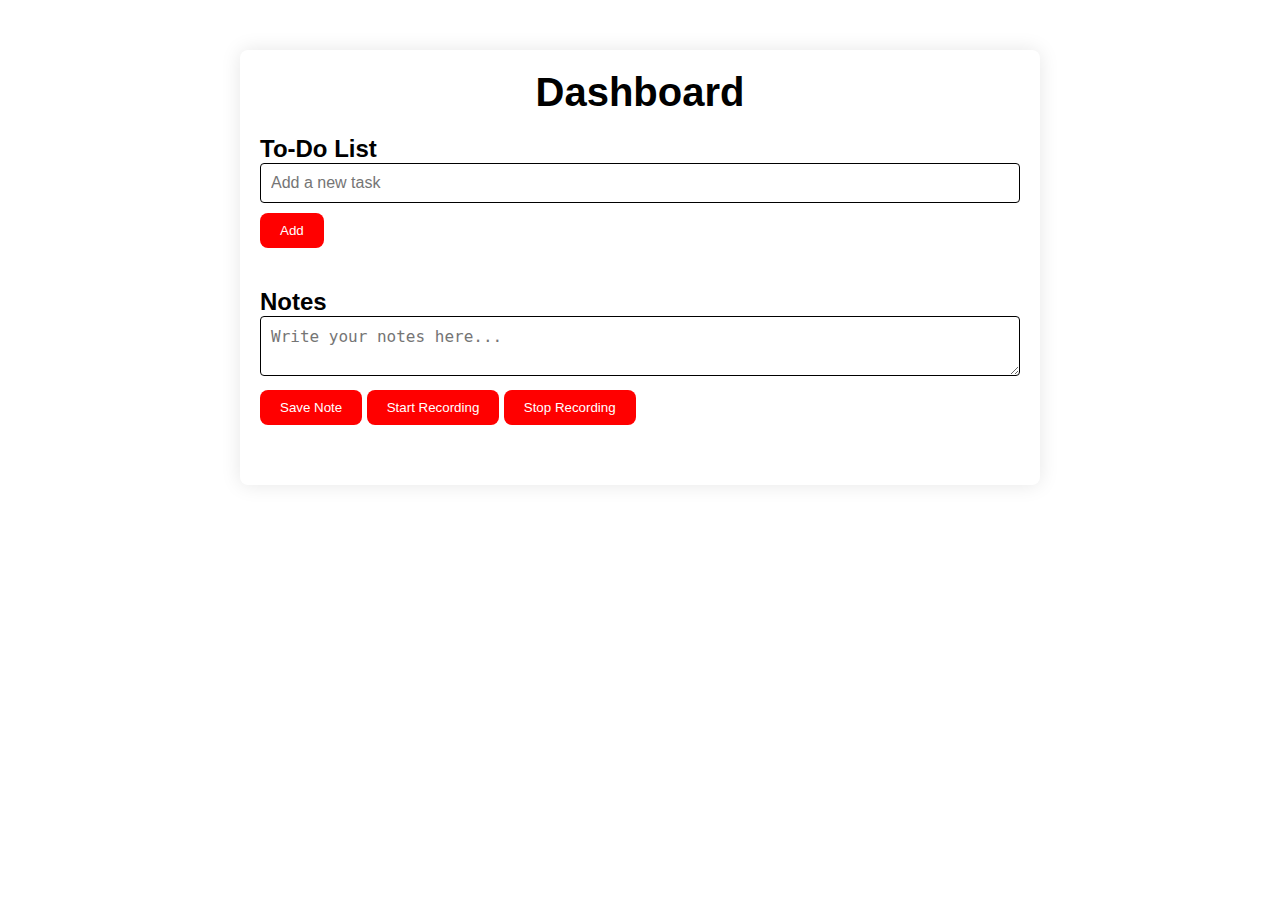
<file: dashboard.html>
<!DOCTYPE html>
<html lang="en">
<head>
    <meta charset="UTF-8">
    <meta name="viewport" content="width=device-width, initial-scale=1.0">
    <title>Dashboard</title>
    <link rel="stylesheet" href="dashboard.css">
</head>
<body>
    <div class="container">
        <h1>Dashboard</h1>
        
        <!-- To-Do List -->
        <section class="todo-section">
            <h2>To-Do List</h2>
            <input type="text" id="todo-input" placeholder="Add a new task" />
            <button onclick="addTodo()">Add</button>
            <ul id="todo-list"></ul>
        </section>
        
        <!-- Notes Section -->
        <section class="notes-section">
            <h2>Notes</h2>
            <textarea id="notes-input" placeholder="Write your notes here..."></textarea>
            <button onclick="saveNote()">Save Note</button>
            <button id="start-recording" onclick="startRecording()">Start Recording</button>
            <button id="stop-recording" onclick="stopRecording()">Stop Recording</button>
            <div id="notes-list"></div>
        </section>
    </div>
    
    <script src="script.js"></script>
</body>
</html>
</file>
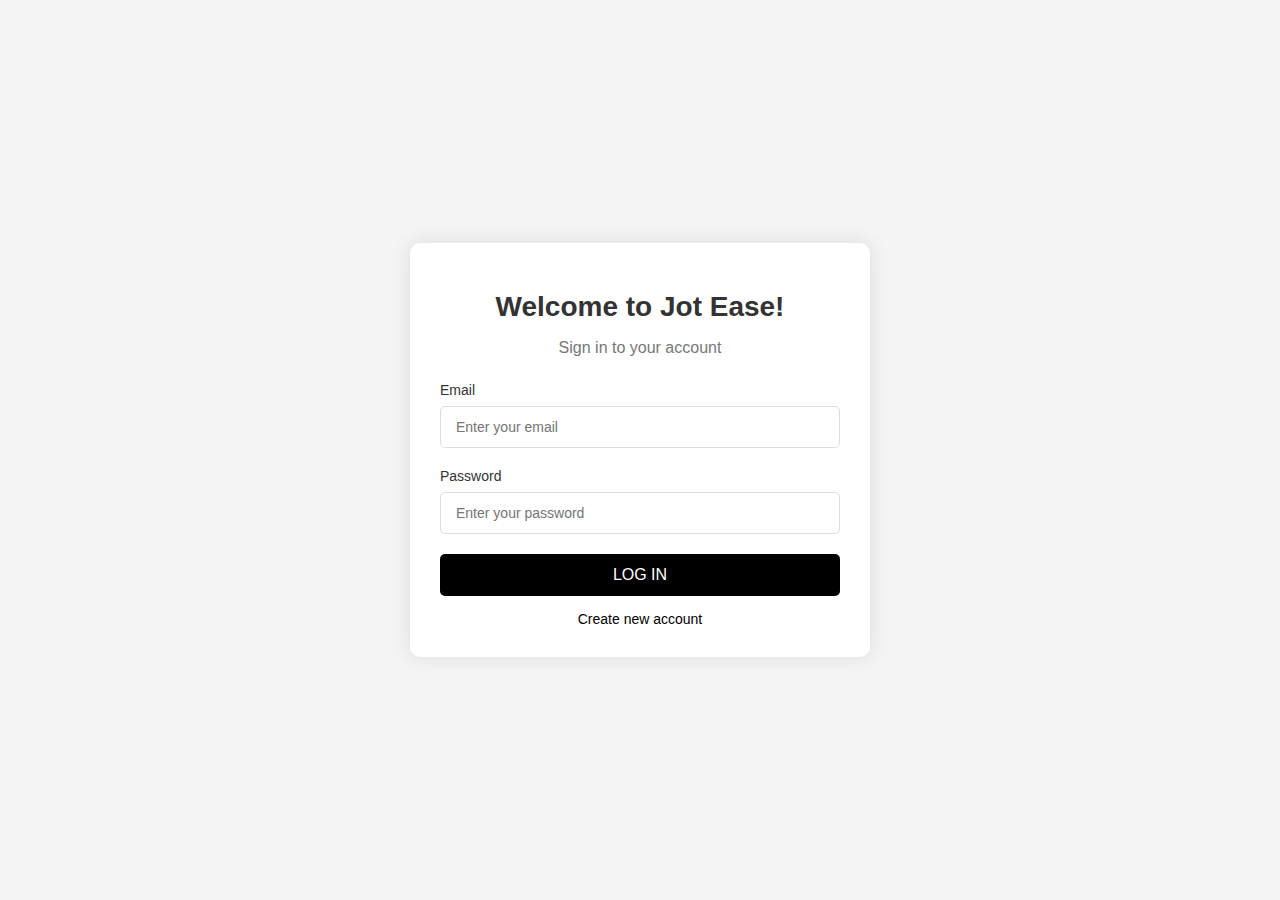
<file: login.html>
<!DOCTYPE html>
<html lang="en">
<head>
    <meta charset="UTF-8">
    <meta name="viewport" content="width=device-width, initial-scale=1.0">
    <title>Login to Jot Ease</title>
    <link rel="stylesheet" href="login.css"> <!-- Link to your CSS file -->
</head>
<body>
    <div class="login-container">
        <h1>Welcome to Jot Ease!</h1>
        <p>Sign in to your account</p>
        <form id="loginForm">
            <label for="email">Email</label>
            <input type="email" id="email" name="email" required placeholder="Enter your email">

            <label for="password">Password</label>
            <div class="password-container">
                <input type="password" id="password" name="password" required placeholder="Enter your password">
            </div>

            <button type="submit" id="loginBtn">LOG IN</button>
        </form>
        <div class="extra-links">
            <a href="signup.html">Create new account</a> <!-- Redirects to signup page -->
        </div>
    </div>

    <script src="script.js"></script> <!-- Link to your JavaScript file -->
</body>
</html>
</file>
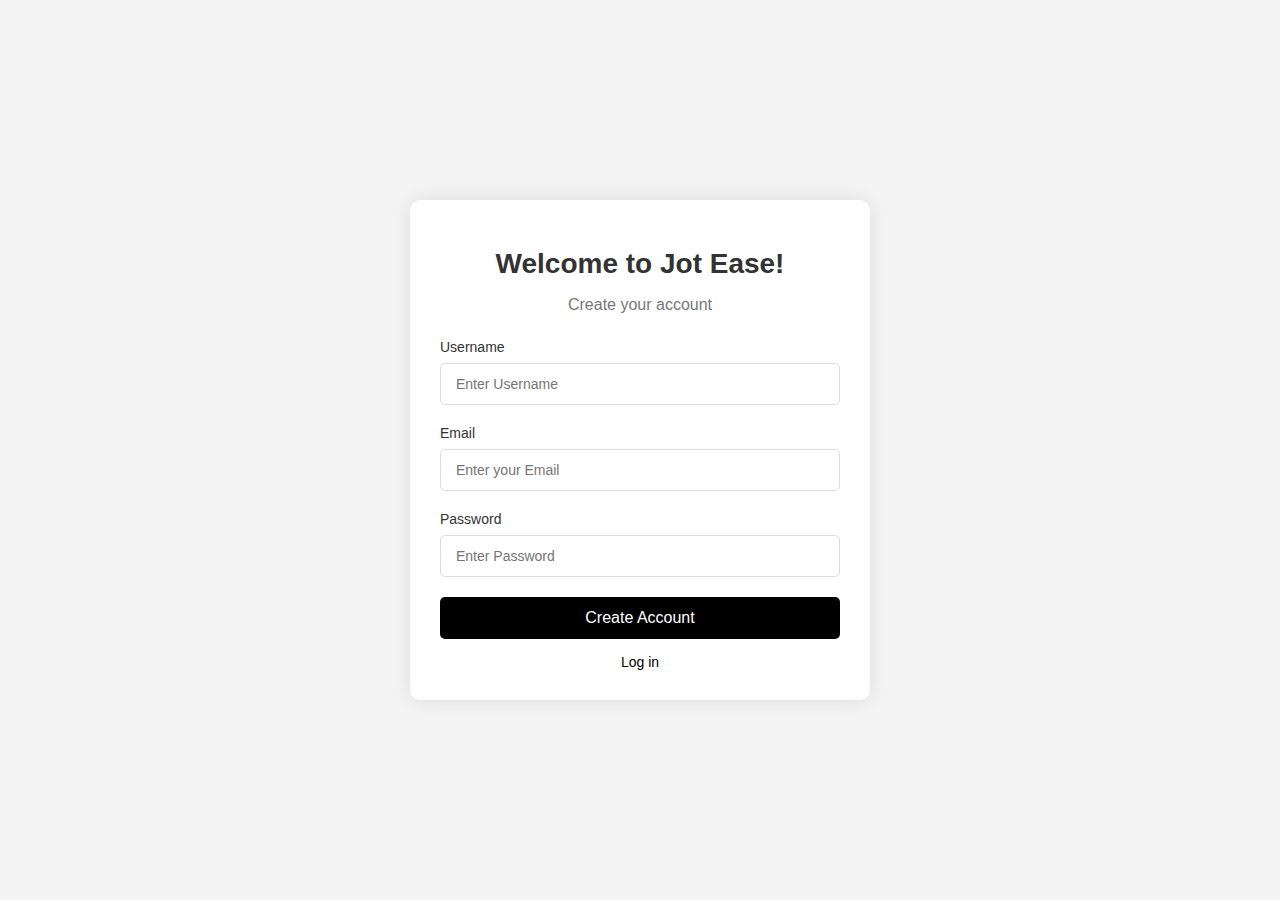
<file: signup.html>
<!DOCTYPE html>
<html lang="en">
<head>
    <meta charset="UTF-8">
    <meta name="viewport" content="width=device-width, initial-scale=1.0">
    <title>Sign Up to Jot Ease</title>
    <link rel="stylesheet" href="signup.css">
</head>
<body>
    <div class="form-container">
        <h1>Welcome to Jot Ease!</h1>
        <p>Create your account</p>
        <form>
            <label for="username">Username</label>
            <input type="text" id="username" name="username" required placeholder="Enter Username">

            <label for="email">Email</label>
            <input type="email" id="email" name="email" required placeholder="Enter your Email">

            <label for="password">Password</label>
            <div class="password-container">
                <input type="password" id="password" name="password" required placeholder="Enter Password">
            </div>

            <button type="submit">Create Account</button>
        </form>
        <div class="extra-links">
            <a href="login.html">Log in</a> 
        </div>
    </div>
</body>
</html>
</file>
<file: dashboard.css>
* {
    margin: 0;
    padding: 0;
    box-sizing: border-box;
}

body {
    background-color: white;
    color: black;
    font-family: Arial, sans-serif;
}

.container {
    max-width: 800px;
    margin: 50px auto;
    padding: 20px;
    background-color: white;
    border-radius: 8px;
    box-shadow: 0px 0px 20px rgba(0, 0, 0, 0.1);
}

h1 {
    text-align: center;
    margin-bottom: 20px;
    font-size: 2.5rem;
}

section {
    margin-bottom: 40px;
}

input[type="text"], textarea {
    width: 100%;
    padding: 10px;
    margin-bottom: 10px;
    background-color: white;
    color: black;
    border: 1px solid black;
    border-radius: 4px;
    font-size: 1rem;
}

button {
    padding: 10px 20px;
    border-radius: 8px;
    background-color: red;
    color: #fff;
    border: none;
    cursor: pointer;
    transition: background-color 0.3s ease;
}

button:hover {
    background-color: darkred;
}

.delete-button {
    background-color: red;
    color: white;
    border: none;
    padding: 10px 20px;
    cursor: pointer;
    border-radius: 3px;
    margin-left: auto; 
}

.delete-button:hover {
    background-color: darkred;
}

ul {
    list-style-type: none;
    margin-top: 20px;
}

ul li {
    padding: 10px;
    background-color: white;
    margin-bottom: 10px;
    border: 1px solid black;
    border-radius: 4px;
    display: flex; 
    justify-content: space-between; 
    align-items: center; 
}

.note {
    margin-top: 10px;
    padding: 10px;
    background-color: white;
    border: 1px solid black;
    border-radius: 4px;
    display: flex;
    justify-content: space-between; 
}
</file>
<file: login.css>
/* General styles */
body {
    font-family: Arial, sans-serif;
    background-color: #f4f4f4;
    margin: 0;
    padding: 0;
    display: flex;
    justify-content: center;
    align-items: center;
    height: 100vh;
}

/* Container for the entire login form */
.login-container {
    background-color: #fff;
    padding: 30px;
    border-radius: 10px;
    box-shadow: 0px 0px 20px rgba(0, 0, 0, 0.1);
    text-align: center;
    width: 100%;
    max-width: 400px;
}

/* Heading styles */
.login-container h1 {
    margin-bottom: 15px;
    font-size: 28px;
    color: #333;
}

.login-container p {
    margin-bottom: 25px;
    font-size: 16px;
    color: #777;
}

/* Label styles */
.login-container label {
    display: block;
    margin-bottom: 8px;
    text-align: left;
    font-size: 14px;
    color: #333;
}

/* Input field styles */
.login-container input[type="email"],
.login-container input[type="password"] {
    width: 100%;
    padding: 12px 15px;
    margin-bottom: 20px;
    border: 1px solid #ddd;
    border-radius: 5px;
    font-size: 14px;
    box-sizing: border-box;
}

/* Container for the password field */
.password-container {
    position: relative;
}

/* Input field padding for the eye icon */
.password-container input {
    padding-right: 50px; /* Adjust padding to make space for the eye icon */
}

/* Eye icon styles */
.toggle-password {
    position: absolute;
    top: 50%;
    right: 15px;
    transform: translateY(-50%);
    cursor: pointer;
    width: 20px;
    height: 20px;
    padding: 0;
    margin: 0;
    border: none;
    background: none;
}

/* Button styles */
.login-container button {
    width: 100%;
    padding: 12px;
    background-color: black;
    color: #fff;
    border: none;
    border-radius: 5px;
    font-size: 16px;
    cursor: pointer;
    transition: background-color 0.3s ease;
}

.login-container button:hover {
    background-color: #333;
}

/* Additional links at the bottom */
.extra-links {
    margin-top: 15px;
    font-size: 14px;
}

.extra-links a {
    color: black;
    text-decoration: none;
    margin: 0 5px;
}

.extra-links a:hover {
    text-decoration: underline;
}
</file>
<file: signup.css>
body {
    font-family: Arial, sans-serif;
    background-color: #f4f4f4;
    margin: 0;
    padding: 0;
    display: flex;
    justify-content: center;
    align-items: center;
    height: 100vh;
}

/* Container for the form */
.form-container {
    background-color: #fff;
    padding: 30px;
    border-radius: 10px;
    box-shadow: 0px 0px 20px rgba(0, 0, 0, 0.1);
    text-align: center;
    width: 100%;
    max-width: 400px;
}

/* Heading styles */
.form-container h1 {
    margin-bottom: 15px;
    font-size: 28px;
    color: #333;
}

.form-container p {
    margin-bottom: 25px;
    font-size: 16px;
    color: #777;
}

/* Label styles */
.form-container label {
    display: block;
    margin-bottom: 8px;
    text-align: left;
    font-size: 14px;
    color: #333;
}

/* Input field styles */
.form-container input[type="text"],
.form-container input[type="email"],
.form-container input[type="password"] {
    width: 100%;
    padding: 12px 15px;
    margin-bottom: 20px;
    border: 1px solid #ddd;
    border-radius: 5px;
    font-size: 14px;
    box-sizing: border-box;
}

/* Container for the password field */
.password-container {
    position: relative;
}

/* Input field padding for the eye icon */
.password-container input {
    padding-right: 50px; /* Adjust padding to make space for the eye icon */
}

/* Eye icon styles */
.toggle-password {
    position: absolute;
    top: 50%;
    right: 15px;
    transform: translateY(-50%);
    cursor: pointer;
    width: 20px;
    height: 20px;
    padding: 0;
    margin: 0;
    border: none;
    background: none;
}

/* Button styles */
.form-container button {
    width: 100%;
    padding: 12px;
    background-color: black;
    color: #fff;
    border: none;
    border-radius: 5px;
    font-size: 16px;
    cursor: pointer;
    transition: background-color 0.3s ease;
}

.form-container button:hover {
    background-color: #333;
}

/* Additional links at the bottom */
.extra-links {
    margin-top: 15px;
    font-size: 14px;
}
.extra-links a{
    color: black;
    text-decoration: none;
    margin: 0 5px;
}
.extra-links a:hover {
    text-decoration: underline;
}
</file>
